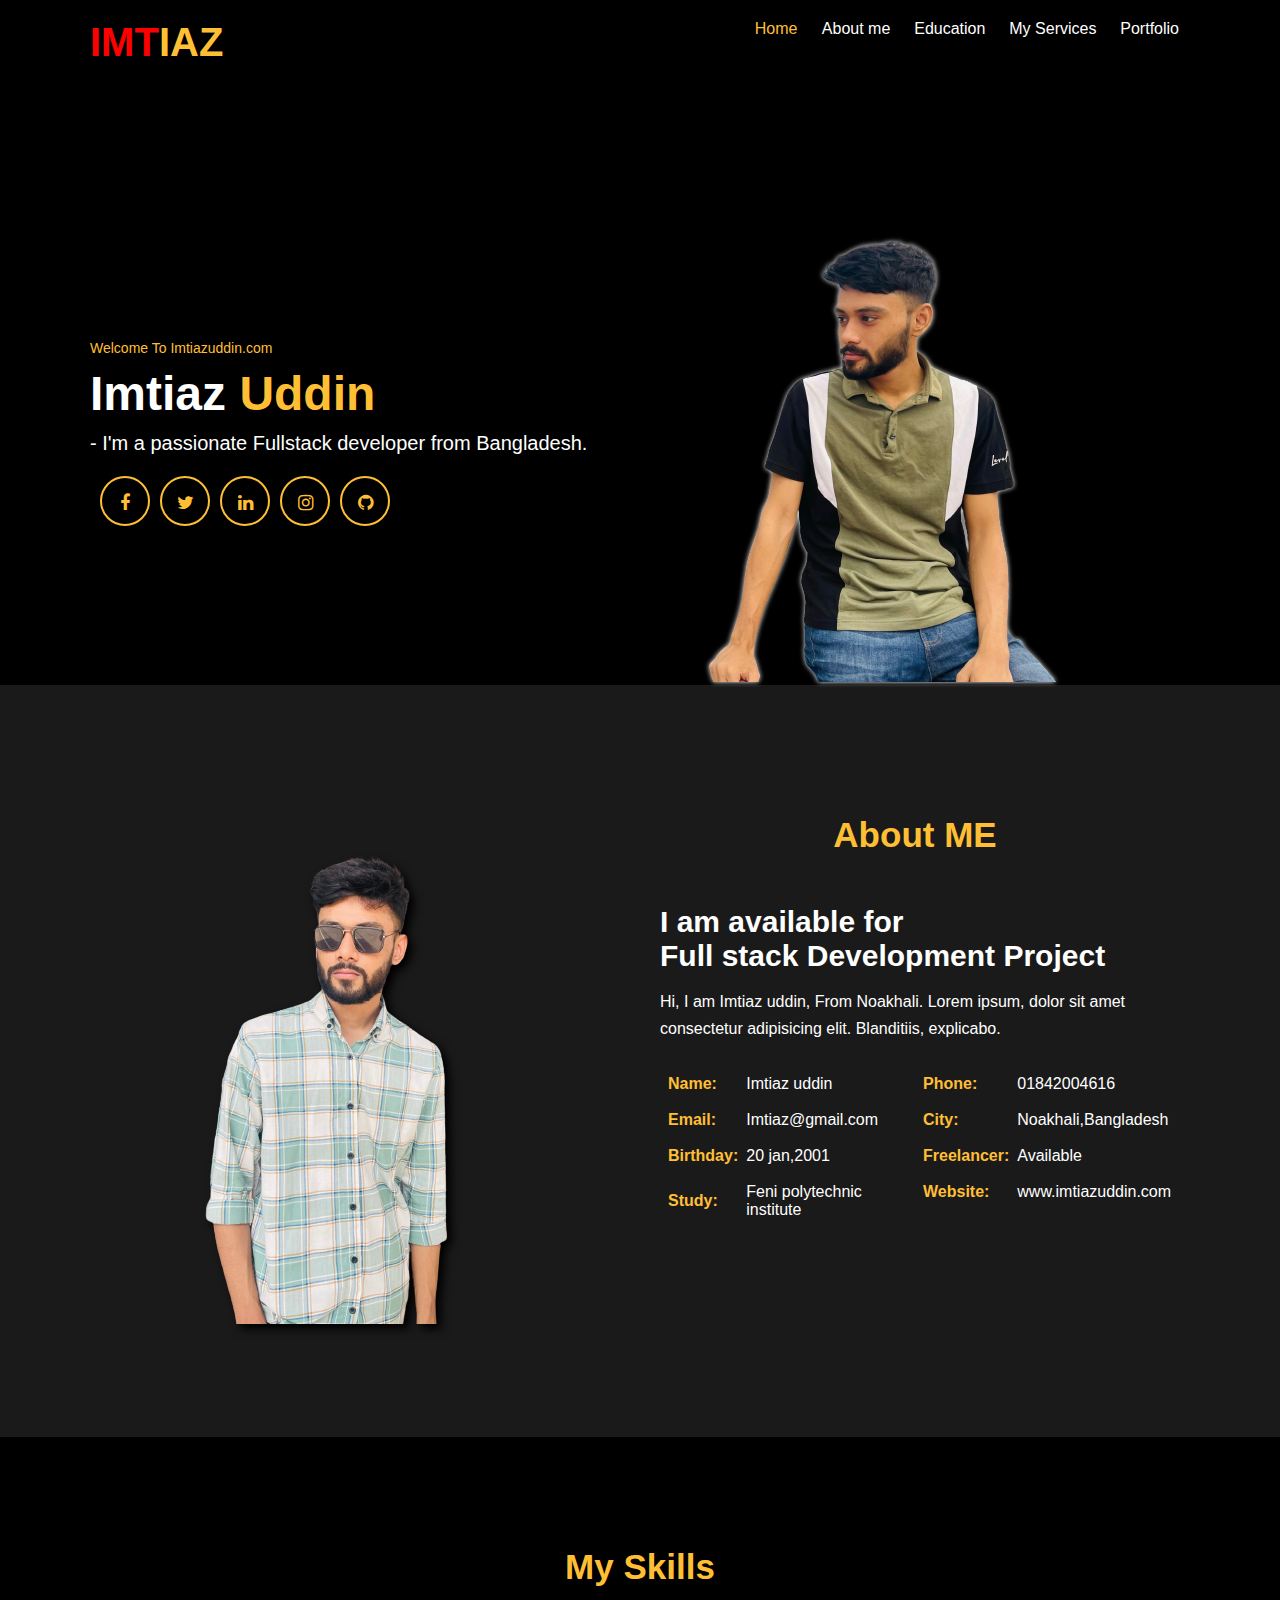
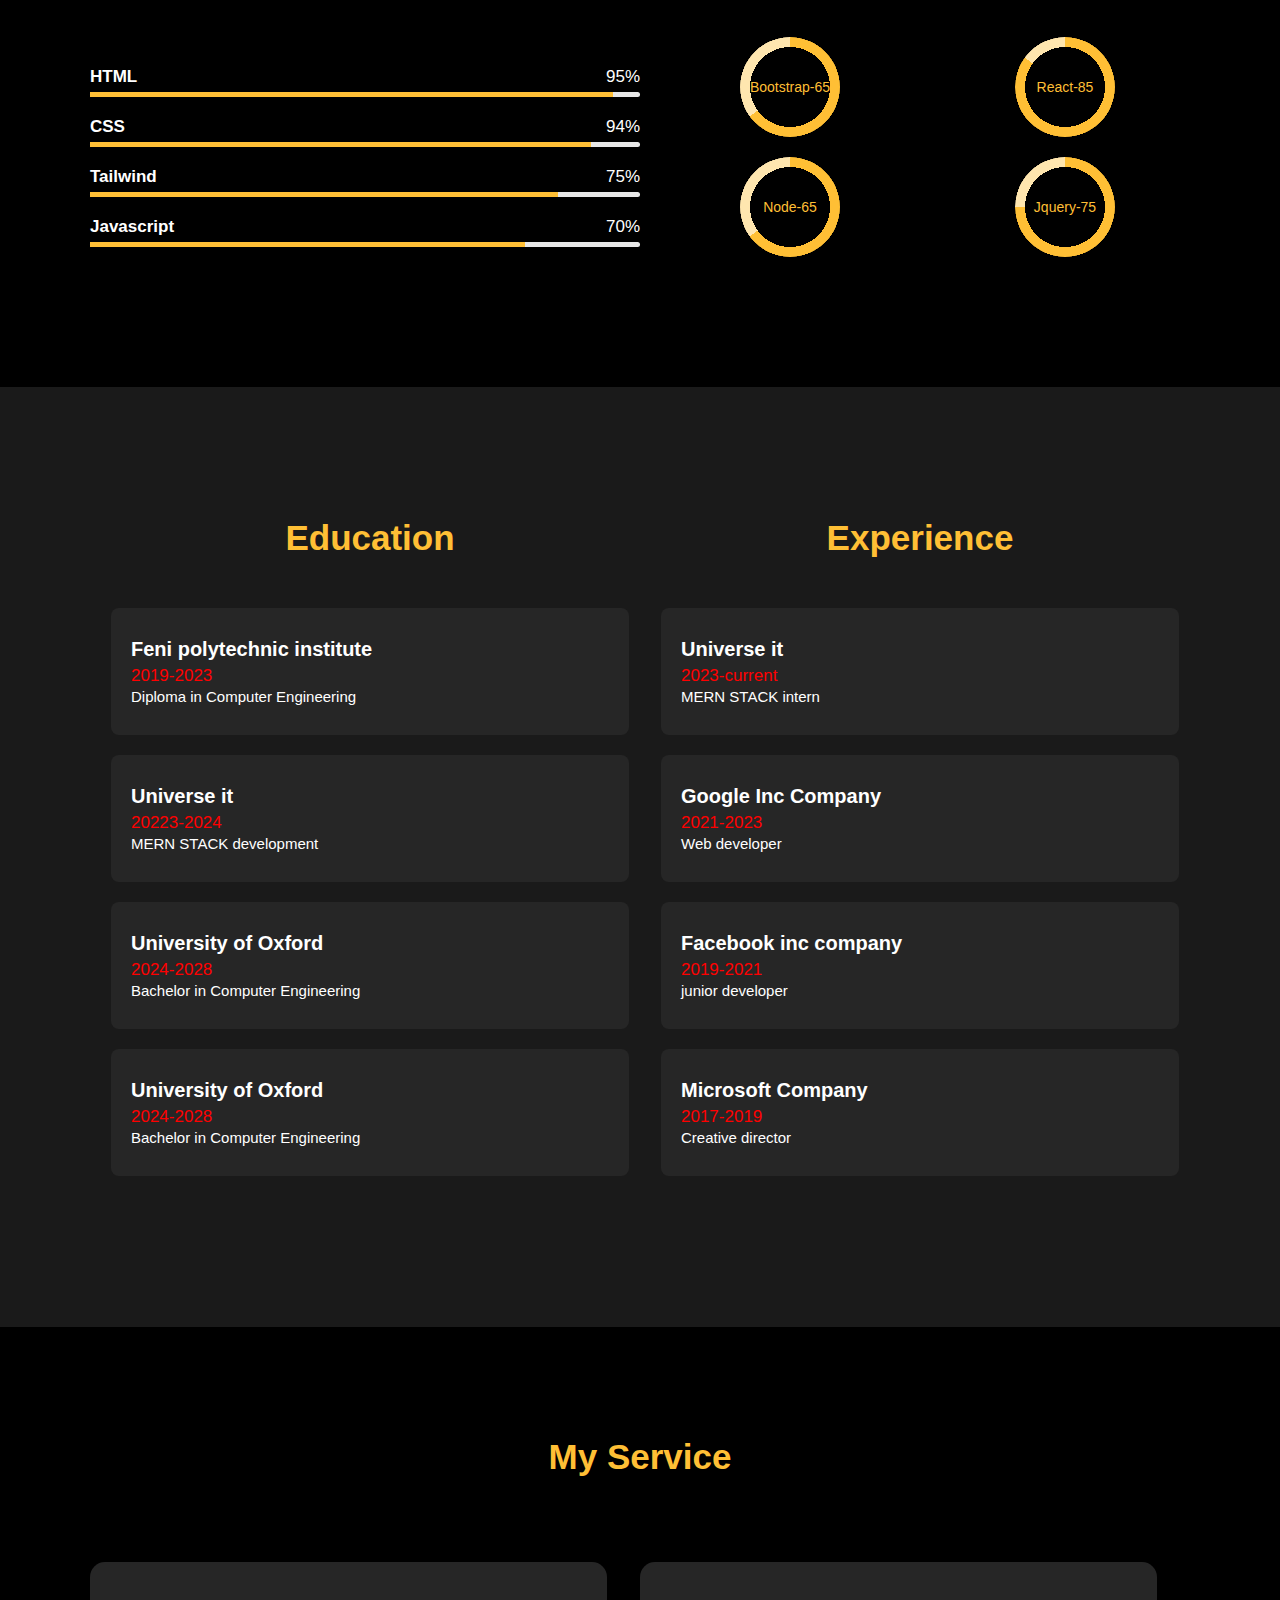
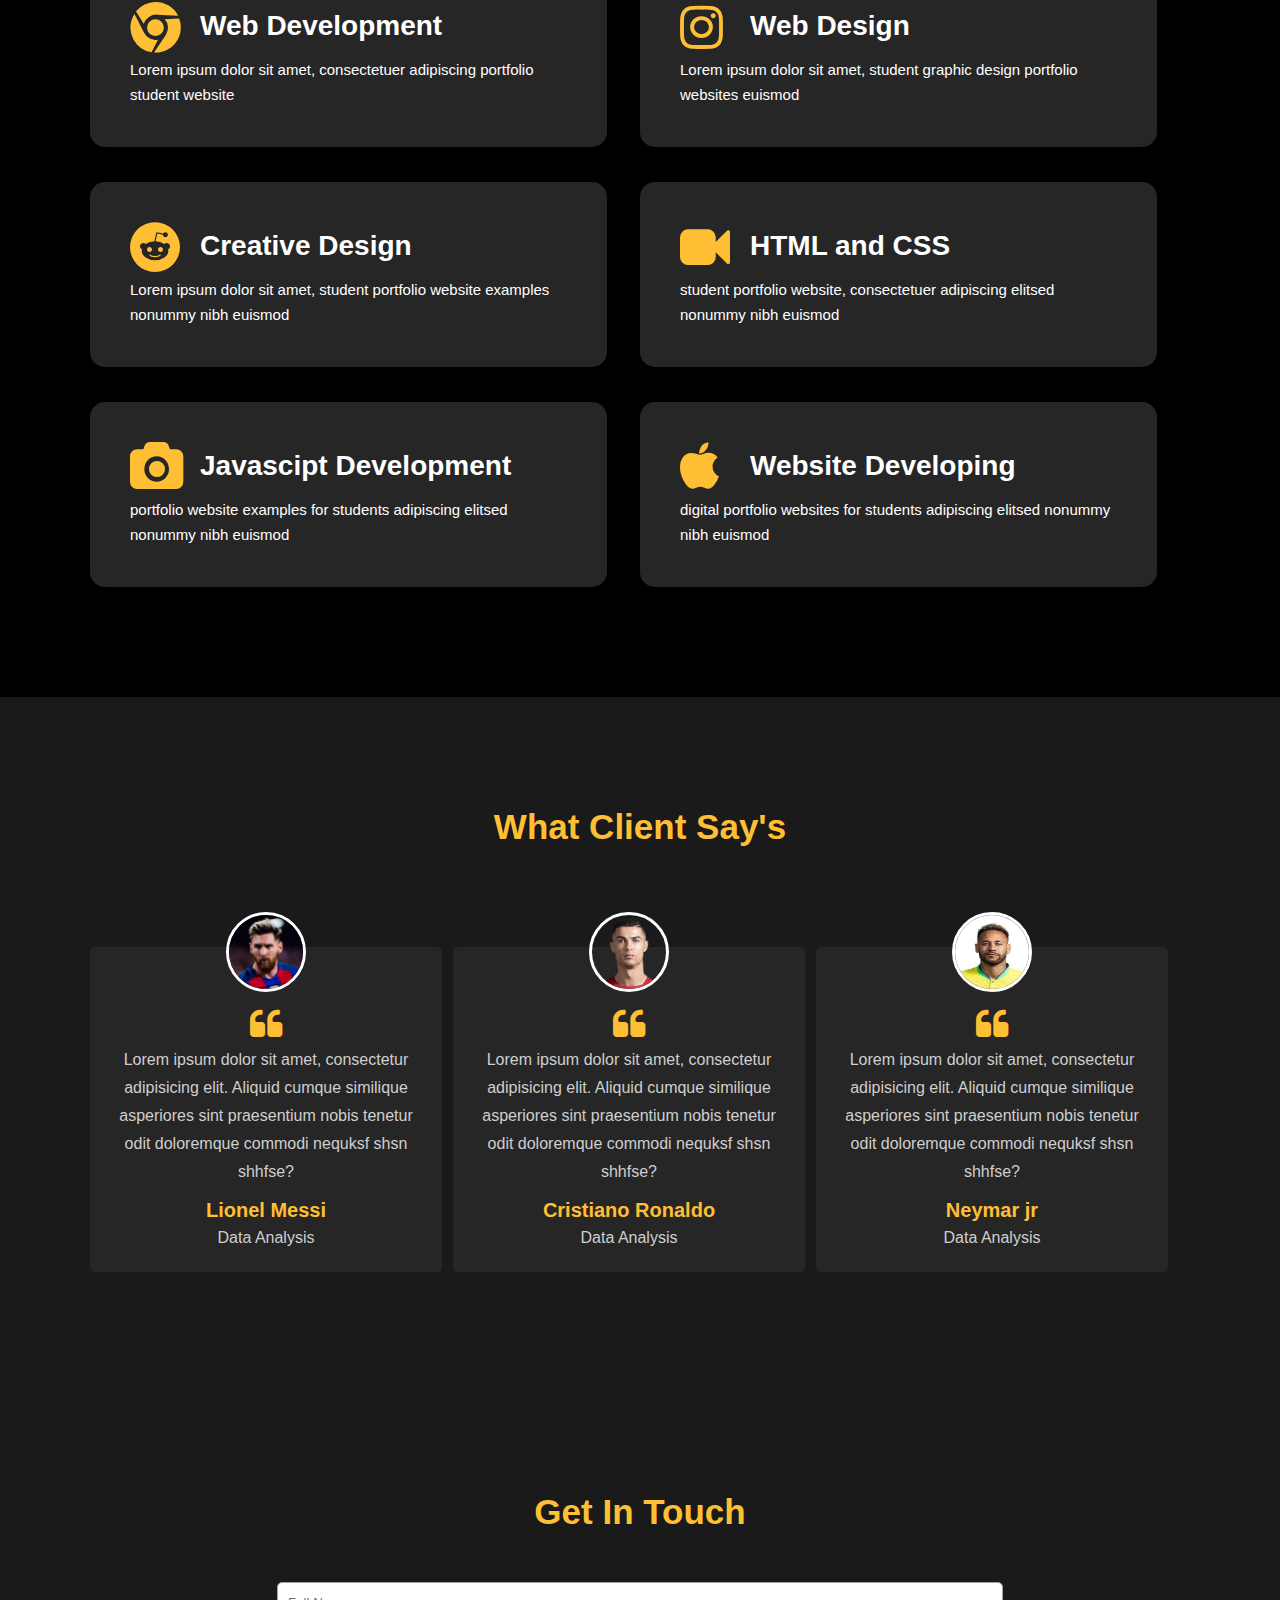
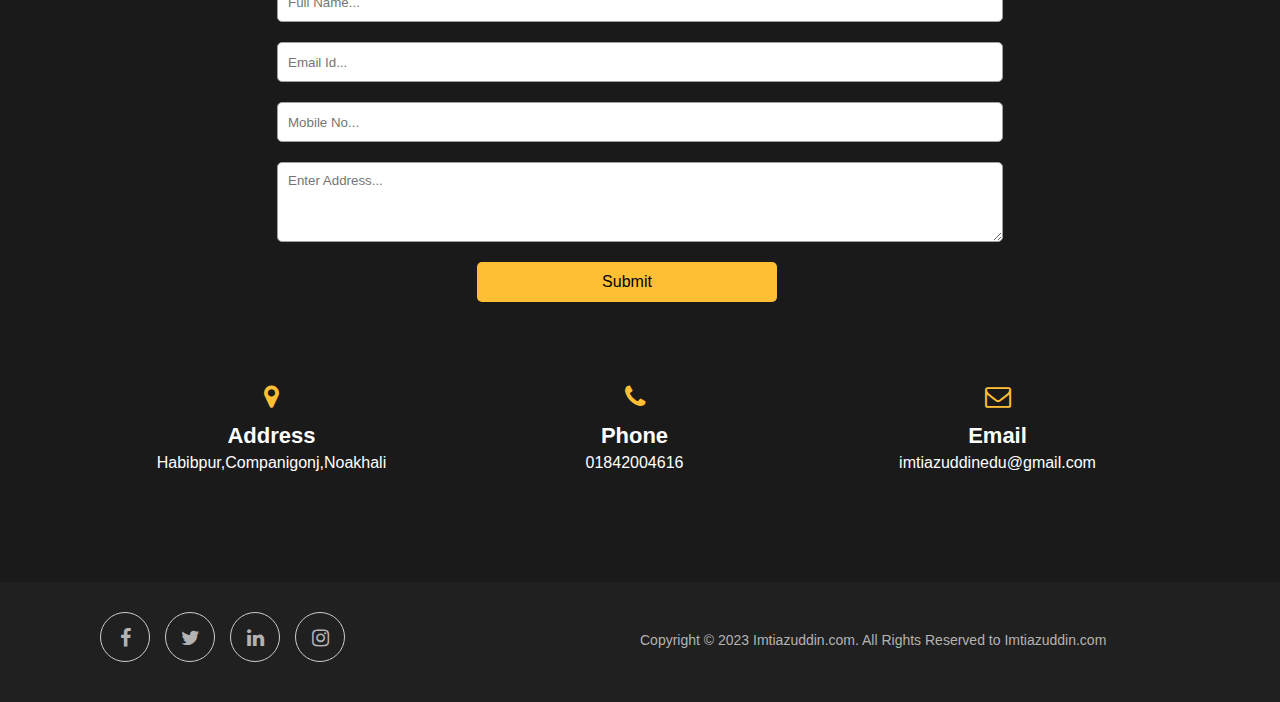
<file: index.html>
<!DOCTYPE html>
<html>

<head>
  <title>Personal Portfolio</title>
  <meta charset="UTF-8">
  <meta name="viewport" content="width=device-width, initial-scale=1">
  <link rel="stylesheet" href="https://maxcdn.bootstrapcdn.com/font-awesome/4.7.0/css/font-awesome.min.css">
  <link rel="stylesheet" href="style.css">
</head>

<body>

  <div class="main-panel">
    <div class="container">
      <div class="width-33 logo">IMT<span class="span-col">IAZ</span>
      </div>
      <div class="width-66">
        <nav>
          <a href="#">
            <span class="span-col">Home</span>
          </a>
          <a href="#">About me</a>
          <a href="#">Education</a>
          <a href="#">My Services</a>
          <a href="#">Portfolio</a>

        </nav>
      </div>
    </div>
  </div>

  <div class="container ">
    <div class="width-50">
      <div class="banner-section">
        <span class="span-col">Welcome To Imtiazuddin.com</span>
        <h1>Imtiaz <span class="span-col">Uddin</span>
        </h1>
        <h2>- I'm a passionate Fullstack developer from Bangladesh.</h2>
        <a href="#">
          <i class="fa fa-facebook"></i>
        </a>
        <a href="#">
          <i class="fa fa-twitter"></i>
        </a>
        <a href="#">
          <i class="fa fa-linkedin"></i>
        </a>
        <a href="#">
          <i class="fa fa-instagram"></i>
        </a>
        <a href="#">
          <i class="fa fa-github"></i>
        </a>
      </div>
    </div>
    <div class="width-50">
      <img class="main" src="project_img/9CE03E5E-84D1-403A-9E2F-EE7B35D63A50-removebg-preview.png">
    </div>
  </div>
  </div>

  <div class="main-section bg-lightgrey">
    <div class="container">
      <div class="width-50">
        <img class="secoundery" src="project_img/image0-removebg-preview.png" class="about-img">
      </div>
      <div class="width-50">
        <div class="about-us">
          <h2 class="heading-text">About ME</h2>
          <h3>I am available for <br>Full stack Development Project</h3>
          <p>Hi, I am Imtiaz uddin, From Noakhali.
            Lorem ipsum, dolor sit amet consectetur adipisicing elit. Blanditiis, explicabo.</p>
          <div class="width-50 mt-20">
            <table cellspacing="8" cellpadding="8">
              <tr>
                <th>Name:</th>
                <td>Imtiaz uddin</td>
              </tr>
              <tr>
                <th>Email:</th>
                <td>Imtiaz@gmail.com</td>
              </tr>
              <tr>
                <th>Birthday:</th>
                <td> 20 jan,2001</td>
              </tr>
              <tr>
                <th>Study:</th>
                <td>Feni polytechnic institute</td>
              </tr>
            </table>
          </div>
          <div class="width-50 mt-20">
            <table cellspacing="8" cellpadding="8">
              <tr>
                <th>Phone:</th>
                <td>01842004616</td>
              </tr>
              <tr>
                <th>City:</th>
                <td>Noakhali,Bangladesh</td>
              </tr>
              <tr>
                <th>Freelancer:</th>
                <td> Available</td>
              </tr>
              <tr>
                <th>Website:</th>
                <td> www.imtiazuddin.com</td>
              </tr>
            </table>
          </div>
        </div>
      </div>
    </div>
  </div>

  <div class="main-section">
    <div class="container">
      <h2 class="heading-text">My Skills</h2>
      <div class="width-50">
        <div class="skill">
          <b>HTML</b>
          <span>95%</span>
          <div>
            <span style="width:95%"></span>
          </div>
        </div>
        <div class="skill">
          <b>CSS</b>
          <span>94%</span>
          <div>
            <span style="width:91%"></span>
          </div>
        </div>
        <div class="skill">
          <b>Tailwind</b>
          <span>75%</span>
          <div>
            <span style="width:85%"></span>
          </div>
        </div>
        <div class="skill">
          <b>Javascript</b>
          <span>70%</span>
          <div>
            <span style="width:79%"></span>
          </div>
        </div>
      </div>
      <div class="width-50">
        <div class="width-50">
          <div role="progressbar" aria-valuenow="65" aria-valuemin="0" aria-valuemax="100" style="--value:65">
            Bootstrap-65
          </div>
        </div>
        <div class="width-50">
          <div role="progressbar" aria-valuenow="85" aria-valuemin="0" aria-valuemax="100" style="--value:85">React-85
          </div>
        </div>
        <div class="width-50">
          <div role="progressbar" aria-valuenow="65" aria-valuemin="0" aria-valuemax="100" style="--value:65">Node-65
          </div>
        </div>
        <div class="width-50">
          <div role="progressbar" aria-valuenow="75" aria-valuemin="0" aria-valuemax="100" style="--value:75">Jquery-75
          </div>
        </div>
      </div>
    </div>
  </div>

  <div class="main-section bg-lightgrey">
    <div class="container">
      <div class="edu-exp">
        <h2 class="heading-text">Education</h2>
        <div class="experience-list">
          <div class="experience-content">
            <h2>Feni polytechnic institute </h2>
            <h3>2019-2023</h3>
            <p>Diploma in Computer Engineering</p>
          </div>
        </div>
        <div class="experience-list">
          <div class="experience-content">
            <h2>Universe it </h2>
            <h3>20223-2024 </h3>
            <p>MERN STACK development</p>
          </div>
        </div>
        <div class="experience-list">
          <div class="experience-content">
            <h2>University of Oxford</h2>
            <h3>2024-2028</h3>
            <p>Bachelor in Computer Engineering</p>
          </div>
        </div>
        <div class="experience-list">
          <div class="experience-content">
            <h2>University of Oxford</h2>
            <h3>2024-2028</h3>
            <p>Bachelor in Computer Engineering</p>
          </div>
        </div>
      </div>
      <div class="edu-exp">
        <h2 class="heading-text">Experience</h2>
        <div class="experience-list">
          <div class="experience-content">
            <h2>Universe it</h2>
            <h3>2023-current</h3>
            <p>MERN STACK intern</p>
          </div>
        </div>
        <div class="experience-list">
          <div class="experience-content">
            <h2>Google Inc Company</h2>
            <h3>2021-2023</h3>
            <p>Web developer</p>
          </div>
        </div>
        <div class="experience-list">
          <div class="experience-content">
            <h2>Facebook inc company</h2>
            <h3>2019-2021</h3>
            <p>junior developer</p>
          </div>
        </div>
        <div class="experience-list">
          <div class="experience-content">
            <h2>Microsoft Company</h2>
            <h3>2017-2019</h3>
            <p>Creative director</p>
          </div>
        </div>
      </div>
    </div>
  </div>

  <div class="main-section">
    <div class="container">
      <h2 class="heading-text">My Service</h2>
      <div class="width-50">
        <div class="service-list">
          <i class="fa fa-chrome"></i>
          <h3>Web Development</h3>
          <p>Lorem ipsum dolor sit amet, consectetuer adipiscing portfolio student website</p>
        </div>
      </div>
      <div class="width-50">
        <div class="service-list">
          <i class="fa fa-instagram"></i>
          <h3>Web Design</h3>
          <p>Lorem ipsum dolor sit amet, student graphic design portfolio websites euismod</p>
        </div>
      </div>
      <div class="width-50">
        <div class="service-list">
          <i class="fa fa-reddit"></i>
          <h3>Creative Design</h3>
          <p>Lorem ipsum dolor sit amet, student portfolio website examples nonummy nibh euismod</p>
        </div>
      </div>
      <div class="width-50">
        <div class="service-list">
          <i class="fa fa-video-camera"></i>
          <h3>HTML and CSS</h3>
          <p>student portfolio website, consectetuer adipiscing elitsed nonummy nibh euismod</p>
        </div>
      </div>
      <div class="width-50">
        <div class="service-list">
          <i class="fa fa-camera"></i>
          <h3>Javascipt Development</h3>
          <p>portfolio website examples for students adipiscing elitsed nonummy nibh euismod</p>
        </div>
      </div>
      <div class="width-50">
        <div class="service-list">
          <i class="fa fa-apple"></i>
          <h3>Website Developing</h3>
          <p>digital portfolio websites for students adipiscing elitsed nonummy nibh euismod</p>
        </div>
      </div>
    </div>
  </div>

  <div class="main-section bg-lightgrey">
    <div class="container">
      <h2 class="heading-text">What Client Say's </h2>
      <div class="feedback">
        <div class="feedback-content">
          <div class="feedback-img">
            <img src="project_img/Lionel-Mess.webp">
          </div>
          <i class="fa fa-quote-left"></i>
          <p>Lorem ipsum dolor sit amet, consectetur adipisicing elit. Aliquid cumque similique asperiores sint
            praesentium nobis tenetur odit doloremque commodi nequksf shsn shhfse?</p>
          <div class="feedback-name">
            <h5>Lionel Messi</h5>
            <p>Data Analysis</p>
          </div>
        </div>
      </div>
      <div class="feedback">
        <div class="feedback-content">
          <div class="feedback-img">
            <img src="project_img/885.vresize.350.350.medium.14.webp">
          </div>
          <i class="fa fa-quote-left"></i>
          <p>Lorem ipsum dolor sit amet, consectetur adipisicing elit. Aliquid cumque similique asperiores sint
            praesentium nobis tenetur odit doloremque commodi nequksf shsn shhfse?</p>
          <div class="feedback-name">
            <h5>Cristiano Ronaldo</h5>
            <p>Data Analysis</p>
          </div>
        </div>
      </div>
      <div class="feedback">
        <div class="feedback-content">
          <div class="feedback-img">
            <img src="project_img/download.jpeg">
          </div>
          <i class="fa fa-quote-left"></i>
          <p> Lorem ipsum dolor sit amet, consectetur adipisicing elit. Aliquid cumque similique asperiores sint
            praesentium nobis tenetur odit doloremque commodi nequksf shsn shhfse?</p>
          <div class="feedback-name">
            <h5>Neymar jr</h5>
            <p>Data Analysis</p>
          </div>
        </div>
      </div>
    </div>
  </div>



  <div class="main-section contact bg-lightgrey">
    <div class="container">
      <h2 class="heading-text">Get In Touch</h2>
      <div class="width-100">
        <form>
          <input type="text" placeholder="Full Name...">
          <input type="text" placeholder="Email Id...">
          <input type="text" placeholder="Mobile No...">
          <textarea placeholder="Enter Address..."></textarea>
          <button type="submit">Submit</button>
        </form>
      </div>
      <div class="width-33">
        <h3>
          <i class="fa fa-map-marker"></i>
        </h3>
        <h4>Address</h4>
        <p>Habibpur,Companigonj,Noakhali</p>
      </div>
      <div class="width-33">
        <h3>
          <i class="fa fa-phone"></i>
        </h3>
        <h4>Phone</h4>
        <p>01842004616</p>
      </div>
      <div class="width-33">
        <h3>
          <i class="fa fa-envelope-o"></i>
        </h3>
        <h4>Email</h4>
        <p>imtiazuddinedu@gmail.com</p>
      </div>
    </div>
  </div>

  <div class="footer">
    <div class="container">
      <div class="footer-sect social-icon width-50">
        <a href="#">
          <i class="fa fa-facebook"></i>
        </a>
        <a href="#">
          <i class="fa fa-twitter"></i>
        </a>
        <a href="#">
          <i class="fa fa-linkedin"></i>
        </a>
        <a href="#">
          <i class="fa fa-instagram"></i>
        </a>
      </div>
      <div class="footer-sect mt-20 width-50">Copyright © 2023 Imtiazuddin.com. All Rights Reserved to Imtiazuddin.com
      </div>
    </div>
  </div>
</body>
</file>
<file: style.css>
* {
	box-sizing: border-box;
	margin: 0;
	padding: 0;
	-outline: 0;
	font-family: roboto, sans-serif, arial;
}
html, body 
	{
	font-size: 14px;
	font-weight: 400;
	background: #000000;
	color: #fff;
}
.container {
	width: 1100px;
	margin: 0px auto;
	display: table;
}
.width-33 {
	width: 33%;
	float: left;

}
.width-66 {
	width: 66%;
	float: left;
}


.main-panel {
	width: 100%;
	float: left;
	padding-top: 20px;
	padding-bottom: 50px;
 color: red;

}

.logo {
	font-size: 40px;
	font-weight: 600;
}

.span-col {
	color: #ffbf35;
}

nav {
	float: right;
}


nav a {
	text-decoration: none;
	font-size: 16px;
	font-weight: 500;
	margin-left: 20px;
	color: white;
 
}
nav a:hover{
  color: red;
}

.width-50 {
	float: left;
	width: 50%;
	
}
.main {
	filter:drop-shadow(0px 0px  2.9px #ffffff);
}
.secoundery{
	filter:drop-shadow(5px 5px 5px rgb(0, 0, 0))
}
.main:hover{
	filter:drop-shadow(0px 0px  3px #ffd001);
}
.secoundery:hover{
	filter:drop-shadow(0px 0px  2.9px #f34f03);
}
.banner-section {
	width: 100%;
	float: left;
	margin-top: 25vh;
}
.banner-section h1 {
	font-size: 48px;
	margin-top: 10px;
	font-weight: bolder;
}
.banner-section h2 {
	font-size: 20px;
	line-height: 25px;
	margin-top: 10px;
	font-weight: 400;
}
.banner-section a {
	float: left;
	text-decoration: none;
	font-size: 18px;
	margin-top: 20px;
	border-radius: 50%;
	text-align: center;
	border: 2px solid #ffbf35;
	color: #ffbf35;
	margin-left: 10px;
	height: 50px;
	width: 50px;
	line-height: 50px;
}
.banner-section i:hover{
  color: red;
}
.main-panel img {
	margin-top: 50%;
	width: 100%;
	margin-left: 10%;
}

.main-section {
	width: 100%;
	float: left;
	padding: 110px 0px 110px 0px;
}
.width-100 {
	width: 100%;
	float: left;
}
.mt-20 {
	margin-top: 20px;
}
.heading-text {
	width: 100%;
	float: left;
	font-size: 35px;
	text-align: center;
	margin-bottom: 50px;
	color: #ffbf35;
}
.about-img {
	width: 100%;
	padding: 0px 50px;
	margin-top: 20px;
}
.about-us {
	width: 100%;
	float: left;
	padding: 20px;
}
.about-us p {
	font-size: 16px;
	margin-top: 15px;
	line-height: 27px;
 

}
.about-us>h3{
	font-size: 30px;
}
table {
	width: 100%;
}
table th,
table td {
	font-size: 16px;
	text-align: left;
	padding: 5px 0px;
}
table th{
  color: #ffbf35;
}
.skill {
	margin-top: 30px;
	font-size: 17px;
}

.skill span {
	float: right;
}

.skill div {
	width: 100%;
	float: left;
	margin-top: 5px;
	background: #e7e7e7;
	border-radius: 10px;
}

.skill div span {
	background: #ffbf35;
	height: 5px;
	float: left;
}

div[role="progressbar"] {
	color: #ffbf35;
	margin-left: 100px;
	margin-bottom: 20px;
	width: 100px;
	;
	height: 100px;
	;
	border-radius: 50%;

	place-items: center;
	display: grid;

	--pgPercentage: var(--value);
	background: radial-gradient(closest-side, black 80%, transparent 0 99.9%, black 0),
		conic-gradient(#ffbf35 calc(var(--pgPercentage) * 1%), #ffe6af 0);

}

.bg-lightgrey {
	background-color: #1a1a1a;
}
.edu-exp {
	padding: 10px 0px;
	width: 48%;
	margin: 1%;
	float: left;
	padding-left: 10px;
}
.experience-list:hover{
  background-color:rgb(255, 230, 0);
  color: #000000;
}
.experience-list {
	width: 100%;
	float: left;
	padding: 30px 10px;
	background: #262626;
	margin-bottom: 20px;
  border-radius: 8px;
}
.experience-content {
	width: 100%;
	float: left;
	margin-left: 10px;
}
.experience-content h2 {

	font-weight: 600;
	margin-bottom: 5px;
	font-size: 20px;
}
.experience-content h3 {
	color: red;
	font-weight: 500;
	margin-bottom: 2px;
	font-size: 17px;
}
.experience-content p {
	font-size: 15px;
}

.service-list {
	padding: 40px;
	margin-top: 35px;
	background: #262626;
	border-radius: 15px;
	width: 94%;
	float: left;
}

.service-list i {
	font-size: 50px;
	color: #ffbf35;
	width: 70px;
	float: left;
  
}
.service-list:hover {
  background-color: #e3fa15;
  color: #000000;
  
}

.service-list h3 {
	font-size: 28px;
	margin-top: 8px;
	margin-bottom: 15px;
}

.service-list p {
	font-size: 15px;
	line-height: 25px;
}

.feedback {
	width: 32%;
	float: left;
	margin-right: 1%;
	margin-top: 50px;
 
}

.feedback-content {
	background: #262626;
	color: #cfcfcf;
	width: 100%;
	float: left;
	padding: 0px 20px 20px 20px;
	font-size: 16px;
	line-height: 28px;
	position: relative;
	text-align: center

}
.feedback-content{
  border-radius: 5px;
}
.feedback-content:hover{
  background-color: rgb(251, 255, 0);
  color: #000000;
	
	.feedback-name h5{
		color: rgb(0, 0, 0);
	}
	
}

.feedback i {
	color: #ffbf35;
	font-size: 35px;
	margin-top: 60px;

}


.feedback-img {
	width: 100%;
	float: left;
	text-align: center;
	position: absolute;
	left: 0px;
	top: -35px;
}

.feedback-img img {
	width: 80px;
	height: 80px;
	border: 3px solid white;
	border-radius: 50%;
}

.feedback-name {
	width: 100%;
	float: left;
}

.feedback-name h5 {
	color: #ffbf35;
	font-size: 20px;
	margin-top: 10px;
}

.feedback-name p {
	font-size: 16px;
}



.contact form {
	width: 66%;
	margin: 0px auto;
}
.contact input,
textarea {
	width: 100%;
	float: left;
	margin-bottom: 20px;
	height: 40px;
	padding: 10px;
	border: 1px solid #a1a1a1;
  border-radius: 5px;
}
.contact textarea {
	height: 80px;
  border-radius: 5px;
}
.contact button {
	width: 300px;
	float: left;
	margin-bottom: 20px;
  margin-left: 200px;
	height: 40px;
	padding: 10px;
	background: #ffbf35;
	color: #030303;
	border: none;
	font-size: 16px;
  border-radius: 5px;
}
.contact button:hover{
  background-color: rgb(255, 227, 135);
}
.contact h3 {
	font-size: 26px;
	text-align: center;
	margin-top: 60px;
	color: #ffbf35;
  border-radius: 5px;
}
.contact h4 {
	font-size: 22px;
	text-align: center;
	margin-top: 10px;
  border-radius: 5px;
}
.contact p {
	text-align: center;
	font-size: 16px;
	margin-top: 5px;
  border-radius: 5px;
}

.footer {
	background-color: #202020;
	padding: 30px 0px 40px 0px;
	width: 100%;
	float: left;
}
.footer-sect {
	color: #b3b3b3;
}
.footer-sect a {
	color: #b3b3b3;
	margin-left: 10px;
	text-decoration: none;
	font-size: 18px;
	text-align: center;
}
.social-icon a i {
	width: 50px;
	height: 50px;
	border: 1px solid #cdcdcd;
	line-height: 50px;
	font-size: 20px;
	border-radius: 50%;
}
</file>
